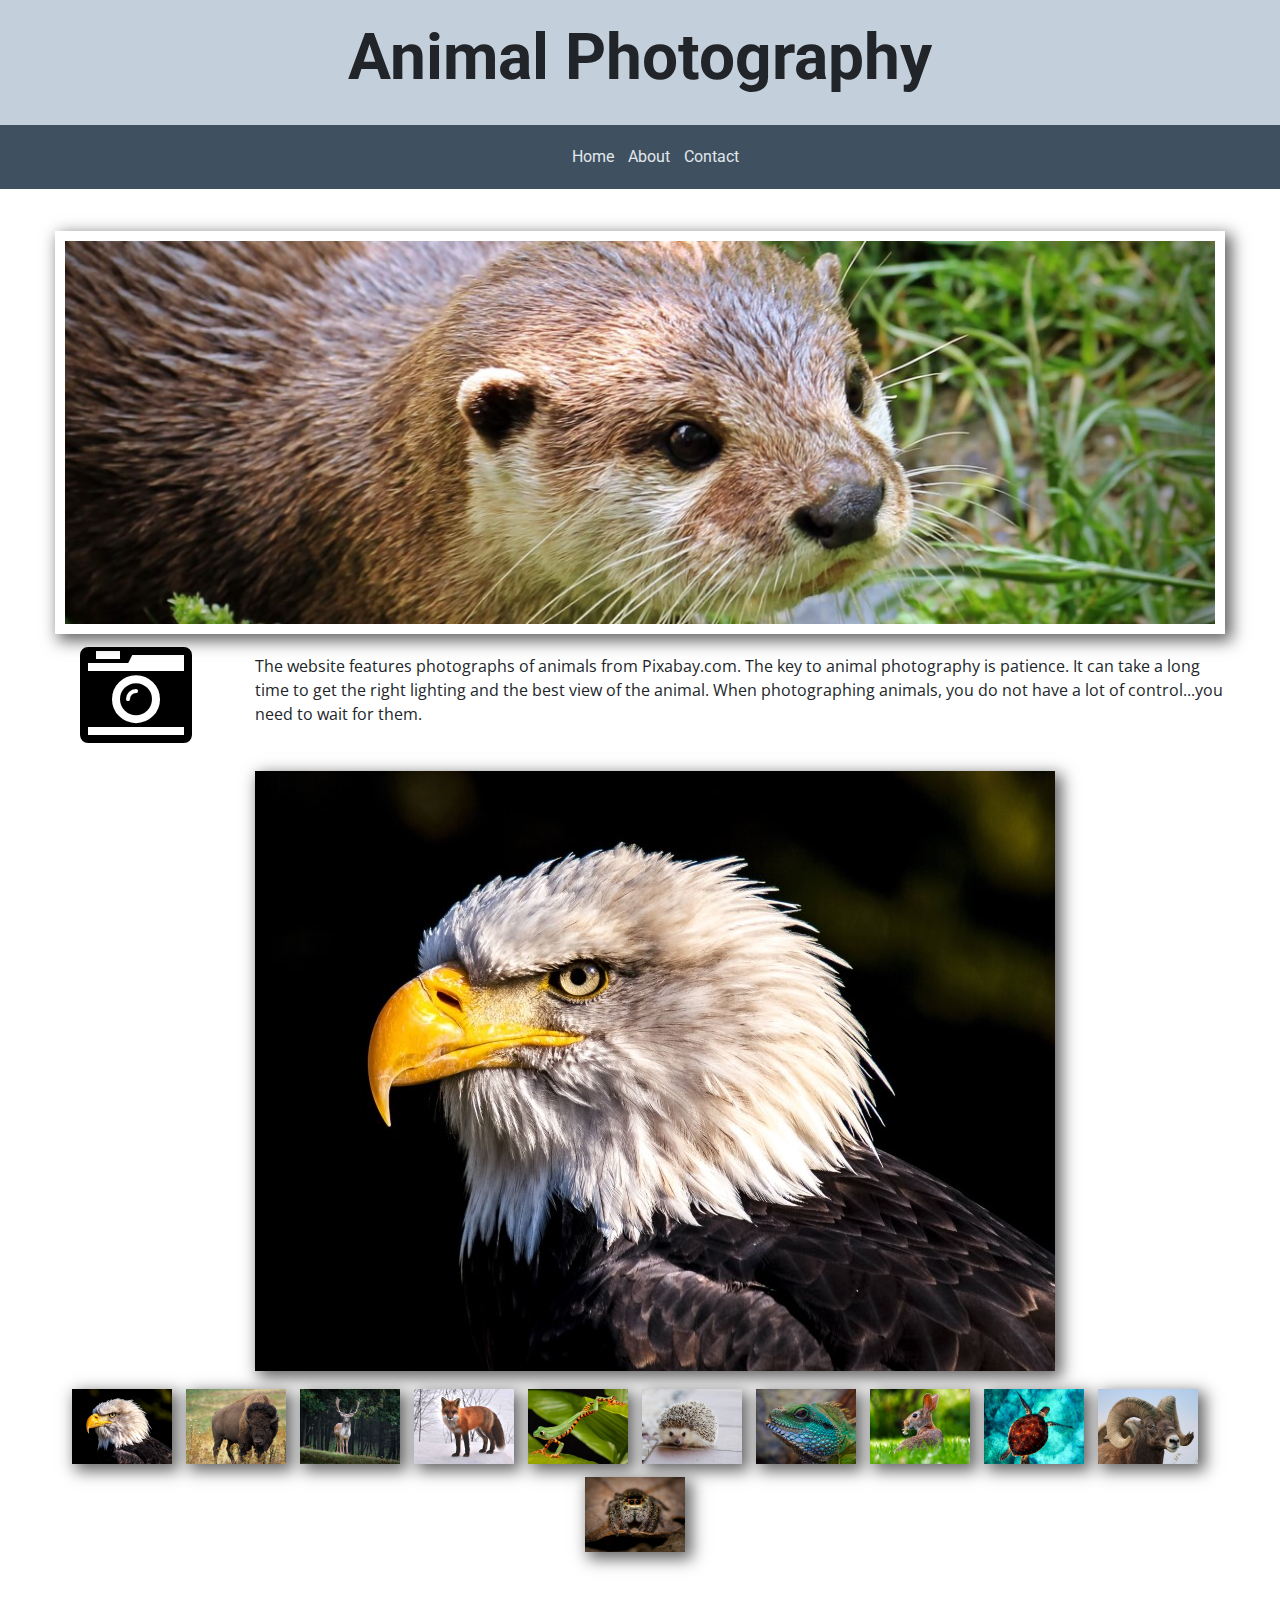
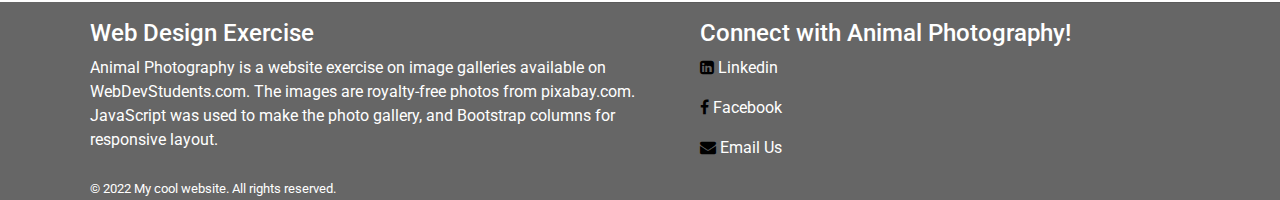
<file: photography/index.html>
<!DOCTYPE html>
<html lang="en">
<head>
	<meta charest="utf-8">
	<meta name="viewport" content="width=device-width, initial-scale=1.0">
	<meta name="description" content="This is an example of a meta description. This will often show up in search results so it is important to write a high quality description for each page of a website">
	<title>Animal Photograpghy</title>
	<link rel="stylesheet" href="https://cdn.jsdelivr.net/npm/bootstrap@4.6.1/dist/css/bootstrap.min.css">
	<link rel="stylesheet" href="https://cdnjs.cloudflare.com/ajax/libs/font-awesome/4.7.0/css/font-awesome.min.css">
	<link rel="stylesheet" href="style.css">
</head>

<body>
	<header>
		<h1>Animal Photography</h1>
	</header>
	<nav>
		<ul>
			<li><a href="index.html">Home</a></li>
			<li><a href="about.html">About</a></li>
			<li><a href="contact.html">Contact</a></li>
		</ul>
	</nav>
	
	<main>
		<div class="container-fluid">
			<div class="row">
				<div class="col-sm-12">
					<img src="images/otter.jpg" width="1200" height="400" alt="otter" class="header-image">
				</div>
			</div>
			<div class="row">
				<div class="col-sm-2">
					<i class="fa fa-camera-retro"></i>
				</div>
				<div class="col-sm-10">
					<blockquote>The website features photographs of animals from Pixabay.com. The key to animal photography is patience. It can take a long time to get the right lighting and the best view of the animal. When photographing animals, you do not have a lot of control...you need to wait for them.</blockquote>
				</div>
			</div>
			<div class="row">
				<div class="col-sm-12">
					<div class="gallery">
				    	<div class="preview">
				        <img id="preview" src="images/adler.jpg" style="display:block;margin:0 auto;" alt=""  height="600" width="800">
					    </div>

					    <div class="gallery-thumbnails" style="margin:0 auto;text-align:center">
					        <img onclick="document.getElementById('preview').src=document.getElementById('img1').src" id="img1" src="images/adler.jpg" alt="" />
					        <img onclick="document.getElementById('preview').src= document.getElementById('img2').src;" id="img2" src="images/bison.jpg" alt=""  />
					        <img onclick="document.getElementById('preview').src = document.getElementById('img3').src;" id="img3" src="images/deer.jpg" alt="" />
					        <img onclick="document.getElementById('preview').src = document.getElementById('img4').src;" id="img4" src="images/fox.jpg" alt="" />
					        <img onclick="document.getElementById('preview').src = document.getElementById('img5').src;" id="img5" src="images/frog.jpg" alt=""  />
					        <img onclick="document.getElementById('preview').src = document.getElementById('img6').src;" id="img6" src="images/hedgehog.jpg" alt="" />
					        <img onclick="document.getElementById('preview').src = document.getElementById('img7').src;" id="img7" src="images/lizard.jpg" alt="" />
					        <img onclick="document.getElementById('preview').src = document.getElementById('img8').src;" id="img8" src="images/rabbit.jpg" alt="" />
					        <img onclick="document.getElementById('preview').src = document.getElementById('img9').src;" id="img9" src="images/sea.jpg" alt="" />
					        <img onclick="document.getElementById('preview').src = document.getElementById('img10').src;" id="img10" src="images/sheep.jpg" alt="" />
					        <img onclick="document.getElementById('preview').src = document.getElementById('img11').src;" id="img11" src="images/spider.jpg" alt="" />
					    </div>
					</div>
				</div>
			</div>
		</div>
	</main>

	<footer>
		<hr>
		<div class="row">
			<div class="col-sm-6">
				<h4>Web Design Exercise</h4>
				<p>Animal Photography is a website exercise on image galleries available on <a href="WebDevStudents.com">WebDevStudents.com</a>. The images are royalty-free photos from pixabay.com. JavaScript was used to make the photo gallery, and Bootstrap columns for responsive layout.</p>
			</div>
			<div class="col-sm-6">
				<h4>Connect with Animal Photography!</h4>
				<a href="https://linkedin.com/">
					<p>
						<i class="fa fa-linkedin-square" aria-hidden="true"></i>
						 Linkedin
					</p>
				</a>
				<a href="https://facebook.com/">
					<p>
						<i class="fa fa-facebook"></i>
						 Facebook
					</p>
				</a>
				<a href="mailto:myname@gmail.com">
					<p>
						<i class="fa fa-envelope" aria-hidden="true"></i>
						 Email Us
					</p>
				</a>	
			</div>
		</div>
		<small>&copy; 2022 My cool website. All rights reserved.</small>	
	</footer>

	<script src="https://cdn.jsdelivr.net/npm/jquery@3.6.0/dist/jquery.slim.min.js"></script>
	<script src="https://cdn.jsdelivr.net/npm/popper.js@1.16.1/dist/umd/popper.min.js"></script>
	<script src="https://cdn.jsdelivr.net/npm/bootstrap@4.6.1/dist/js/bootstrap.bundle.min.js"></script>


</body>

</html>
</file>
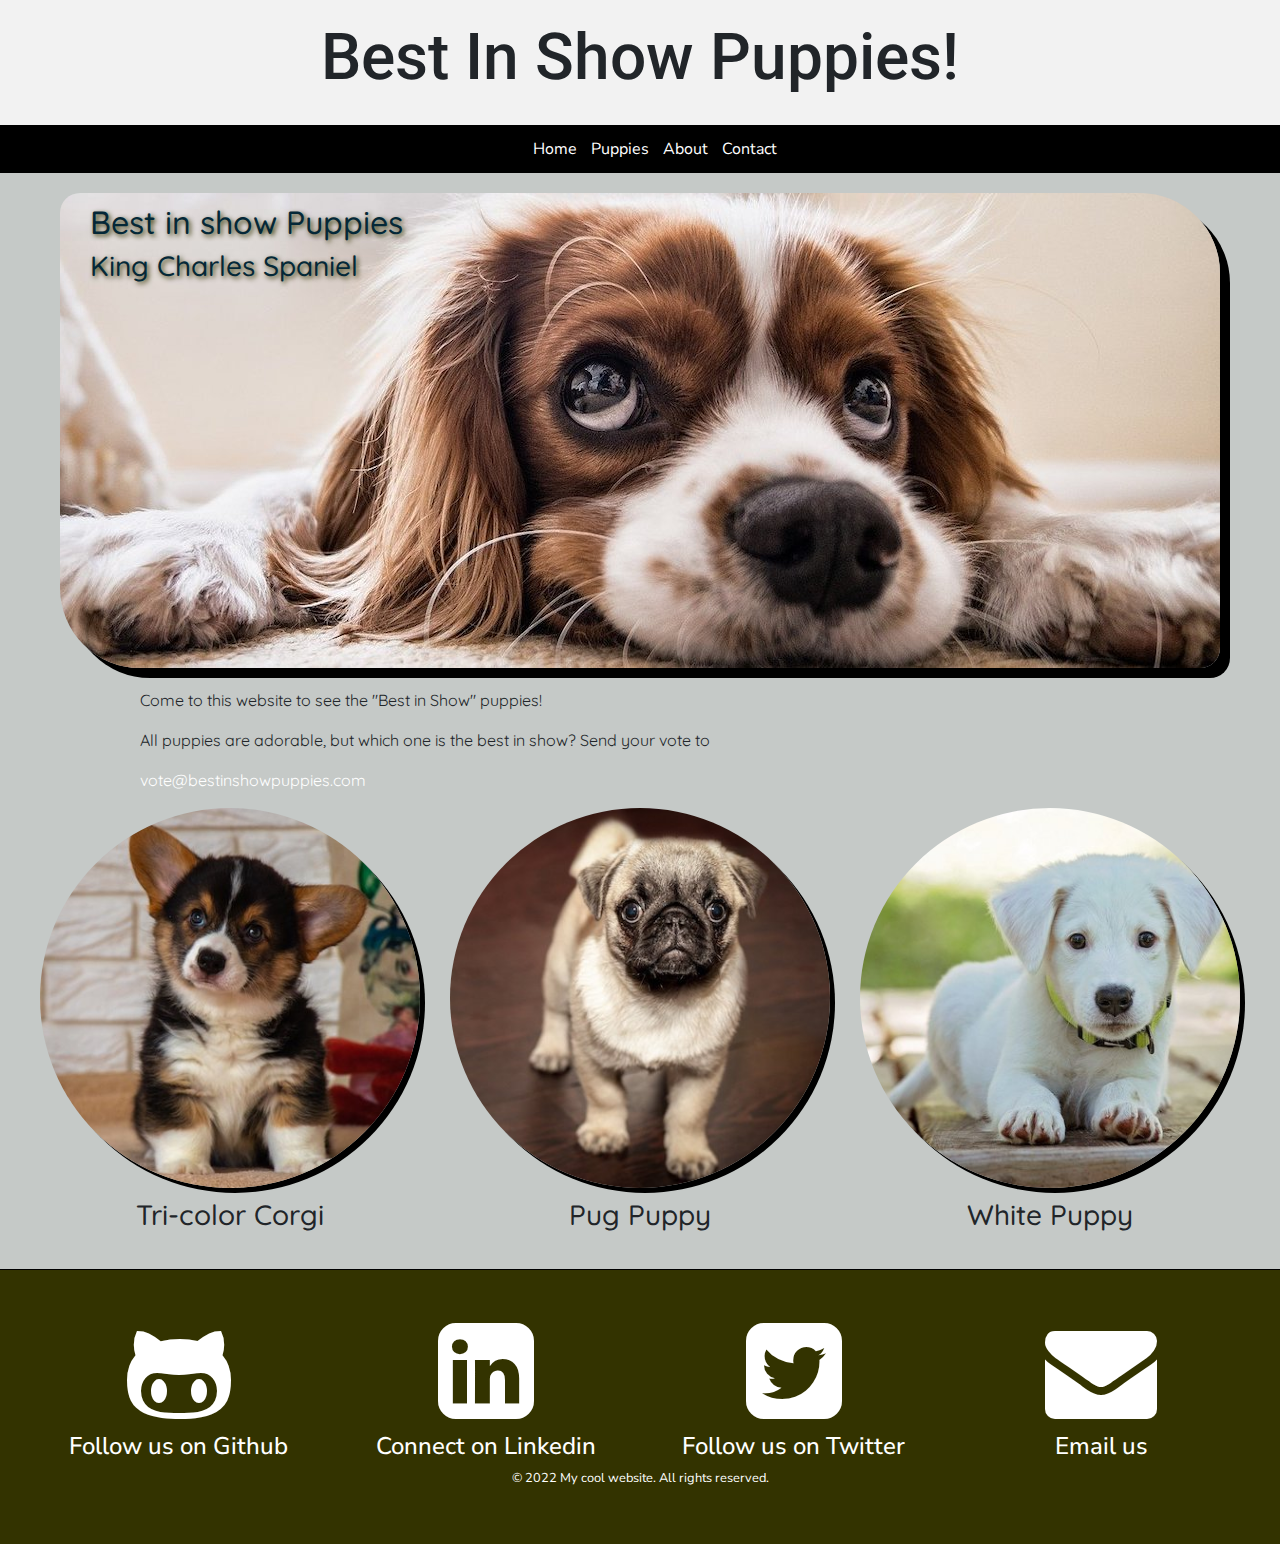
<file: puppies/index.html>
<!DOCTYPE html>
<html lang="en">
<head>
	<meta charest="utf-8">
	<meta name="viewport" content="width=device-width, initial-scale=1.0">
	<meta name="description" content="This is an example of a meta description. This will often show up in search results so it is important to write a high quality description for each page of a website">
	<title>Best In Show Puppies!:: Home</title>
	<link rel="stylesheet" href="https://cdn.jsdelivr.net/npm/bootstrap@4.6.1/dist/css/bootstrap.min.css">
	<link rel="stylesheet" href="https://cdnjs.cloudflare.com/ajax/libs/font-awesome/4.7.0/css/font-awesome.min.css">
	<link rel="stylesheet" href="style.css">
	<style>
		i.fa{
			font-size: 7em;
			color: white;
			padding: 5px;
		}
		i.fa:hover{
			color: black;
		}
	</style>
</head>

<body>
	<header>
		<h1>Best In Show Puppies!</h1>
	</header>
	<nav>
		<ul>
			<li><a href="index.html">Home</a></li>
			<li><a href="puppies.html">Puppies</a></li>
			<li><a href="about.html">About</a></li>
			<li><a href="contact.html">Contact</a></li>
		</ul>
	</nav>
	
	<main>
		<div class="Container-fluid">
			<div class="row">
				<div class="col-sm-12">
					<div class="home-hero">
					<h2>Best in show Puppies</h2>
					<h3>King Charles Spaniel</h3>
				</div>
				<blockquote>
					<p>Come to this website to see the "Best in Show" puppies!</p> 
					<p>All puppies are adorable, but which one is the best in show? Send your vote to</p>
					<a href="mailto:vote@bestinshowpuppies.com">vote@bestinshowpuppies.com</a>
				</blockquote>
			</div>
		</div>
		<div class="row">
			<div class="col-sm-4">
				<img src="images/corgi.jpg" height="400" width="400" alt="corgi" class="img-fluid">
				<h3><center>Tri-color Corgi</center></h3>
			</div>
			<div class="col-sm-4">
				<img src="images/pug.jpg" height="400" width="400" alt="pug" class="img-fluid">
				<h3><center>Pug Puppy</center></h3>
			</div>
			<div class="col-sm-4">
				<img src="images/white-puppy.jpg" height="400" width="400" alt="white" class="img-fluid">
				<h3><center>White Puppy</center></h3>
			</div>
	
		</div>


	</main>

	<footer>
		<div class = "row">
			<div class="col-sm-3">
				<a href="https://github.com/">
				<i class="fa fa-github-alt" aria-hidden="true"></i>
				<h4>Follow us on Github</h4>
				</a>
			</div>
			<div class="col-sm-3">
				<a href="https://linkedin.com/">
				<i class="fa fa-linkedin-square" aria-hidden="true"></i>
				<h4>Connect on Linkedin</h4>
				</a>
				
			</div>
			<div class="col-sm-3">
				<a href="https://twitter.com/">
				<i class="fa fa-twitter-square" aria-hidden="true"></i>
				<h4>Follow us on Twitter</h4>
				</a>
			</div>
			<div class="col-sm-3">
				<a href="mailto:myname@gmail.com">
				<i class="fa fa-envelope" aria-hidden="true"></i>
				<h4>Email us</h4>
				</a>	
			</div>
		</div>
		<small>
			<p>&copy; 2022 My cool website. All rights reserved.</p>
		</small>
	</footer>

	<script src="https://cdn.jsdelivr.net/npm/jquery@3.6.0/dist/jquery.slim.min.js"></script>
	<script src="https://cdn.jsdelivr.net/npm/popper.js@1.16.1/dist/umd/popper.min.js"></script>
	<script src="https://cdn.jsdelivr.net/npm/bootstrap@4.6.1/dist/js/bootstrap.bundle.min.js"></script>


</body>

</html>
</file>
<file: photography/style.css>
@import url('https://fonts.googleapis.com/css2?family=Open+Sans:wght@300&family=Archivo:wght@900&family=Roboto:wght@100&family=Roboto:wght@900&display=swap');


header{
	background-color: #c3cfda;
	padding: 20px;

}

body{
	font-family: 'Roboto',sans-serif;
	margin: 0;
}

h1{
	font-family: 'Roboto',sans-serif;
	text-align: center;
	font-size: 4em;
	font-weight: bold;
	color

}
main{
	font-family: 'Open sans';
	margin: 20px auto;
	max-width: 1200px;
}

nav{
	background-color: #3f5161;
	border-bottom: 2px solid white;
	text-align: center;
	padding: 10px;

}

nav a{
	text-decoration: none;
	padding-right: 10px;
}

nav ul{
	list-style-type: none;
	margin: 10px;
}

nav li{
	display: inline;
}

nav a:link{
	color: #e1e7ec;
	text-decoration: none;
}

nav a:visited{
	color: lightblue;
}

nav a:hover{
	color: white;
	text-shadow: 4px 4px 4px black;	
}

nav a:active{
	color: white;
}

footer{
	background-color: #666666;
	margin: 40px 0 0 0;
	display: block;
	padding-left: 90px;
	color: white;

}
a{
	text-decoration: none;
	color: white;
}

.gallery .preview{
    width:100%;
    height: auto;
    margin: 15px;
}

.gallery .gallery-thumbnails img {
    width:100px;
    height:75px;
    margin: 3px 10px 10px 0;
    box-shadow: 5px 5px 15px 2px #666666;
}

.gallery .gallery-thumbnails img:hover {
    opacity: .8;
    cursor: pointer;
}

.gallery .preview img#preview {
    margin: 10px;
    max-width: 100%;
    height: auto;
    margin: 0 auto !important;
    display: block !important;
    box-shadow: 5px 5px 15px 2px #666666;
}

.header-image{
	max-width: 100%;
	margin-left: auto;
	margin-right: auto;
	display: block;
	height: auto;
	margin-top: 20px;
	box-shadow: 5px 5px 15px 2px #666666;
	padding: 10px;

}

p{
	text-align: left;
}

blockquote{
	margin-top: 20px;
}

.fa{
	color: black;

}

.fa-camera-retro{
	font-size: 7em;
	margin-left: 20px;
	padding: 5px;
}
/* CSS Adjustments for Tablets */
@media only screen and (max-width: 1024px) {
	h1{
		font-size: 2em;
	}
}
/* CSS Adjustments for Smartphones */
@media only screen and (max-width: 768px) {
	h1{
		font-size: 1.5em;
	}
}
</file>
<file: puppies/style.css>
@import url('https://fonts.googleapis.com/css2?family=Nunito+Sans:wght@200&family=Open+Sans:wght@300&family=Quicksand:wght@300&family=Roboto:wght@300&display=swap');

body{
	font-family: 'Nunito Sans',sans-serif;
	margin: 0;
	background-color:#C5C9C7;
	
}

header{
	background-color: #f2f2f2;
	padding: 20px;
	text-align: center;

}

a{
	color: white;
}

h1{
	font-family: 'Roboto',sans-serif;
	text-align: center;
	font-size: 4em;
}
main{
	font-family: 'Quicksand';
	max-width: 1200px;
	margin: 0 auto;
	padding-bottom: 30px;
}

nav{
	background-color: black;
	border-top: 2px solid black;
	border-bottom: 2px solid black;
	text-align: center;
	color: white;
}

nav a{
	text-decoration: none;
	padding-right: 10px;
}

nav ul{
	list-style-type: none;
	margin: 10px;
}

nav li{
	display: inline;
}

nav a:link{
	color: white;
}

nav a:visited{
	color: white;
}

nav a:hover{
	color: white;
}

nav a:active{
	color: white;
}

footer{
	text-align: center;
	border-top: 1px solid black;
	padding: 40px;
	background-color: #333300;
	color: white;
	
}

img{
	border-radius: 50%;
	box-shadow: 5px 5px black;
	margin-bottom: 10px;

}

.home-hero{
	background-image: url(images/header.jpg);
	height: 475px;
	background-size: cover;
	background-position: center;
	color: #042837;
	padding: 10px 10px 10px 30px;
	margin: 20px;
	text-shadow: 2px 2px 5px #333300;
	border-radius: 20px 80px 20px 80px;
	box-shadow: 10px 10px black;

}
blockquote{
	padding-left: 100px;
	
}

/* CSS Adjustments for Tablets */
@media only screen and (max-width: 1024px) {
	h1{
		font-size: 2em;
	}
	img{
		display: block;
		margin: 0 auto;
	}
}
/* CSS Adjustments for Smartphones */
@media only screen and (max-width: 768px) {
	h1{
		font-size: 1.5em;
	}
}
</file>
